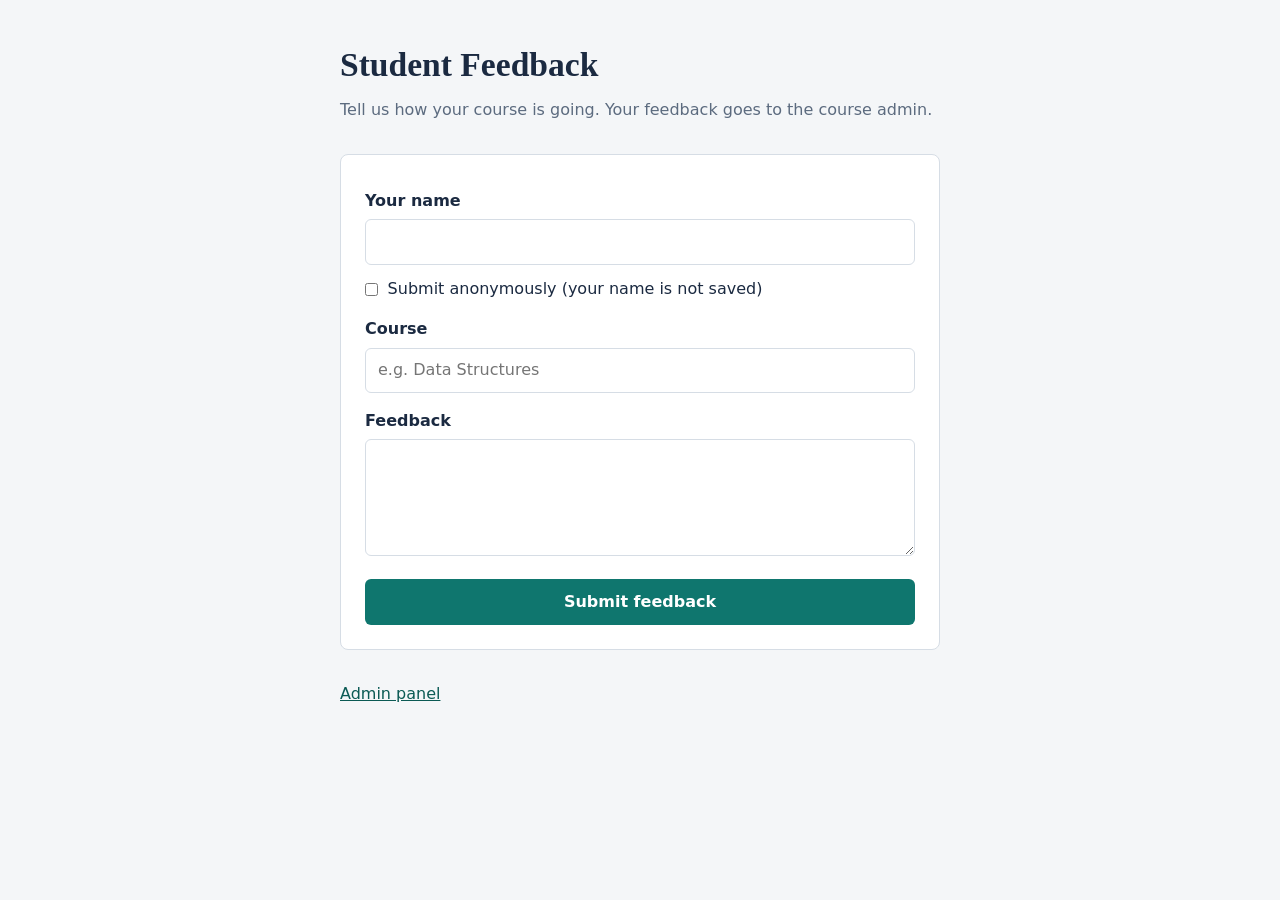
<file: index.html>
<!DOCTYPE html>
<html lang="en">
<head>
  <meta charset="UTF-8">
  <meta name="viewport" content="width=device-width, initial-scale=1">
  <title>Student Feedback</title>
  <link rel="stylesheet" href="style.css">
</head>
<body>
  <main class="page">
    <header>
      <h1>Student Feedback</h1>
      <p class="lead">Tell us how your course is going. Your feedback goes to the course admin.</p>
    </header>

    <form id="feedback-form" novalidate>
      <label for="name">Your name</label>
      <input type="text" id="name" name="name" autocomplete="name" required>

      <label class="check" for="anonymous">
        <input type="checkbox" id="anonymous" name="anonymous">
        Submit anonymously (your name is not saved)
      </label>

      <label for="course">Course</label>
      <input type="text" id="course" name="course" placeholder="e.g. Data Structures" required>

      <label for="feedback">Feedback</label>
      <textarea id="feedback" name="feedback" rows="4" required></textarea>

      <p id="form-error" class="error" role="alert" hidden></p>
      <p id="form-success" class="success" role="status" hidden></p>
      <button type="submit">Submit feedback</button>
    </form>

    <p class="footer"><a href="admin.html">Admin panel</a></p>
  </main>
  <script src="script.js"></script>
</body>
</html>
</file>
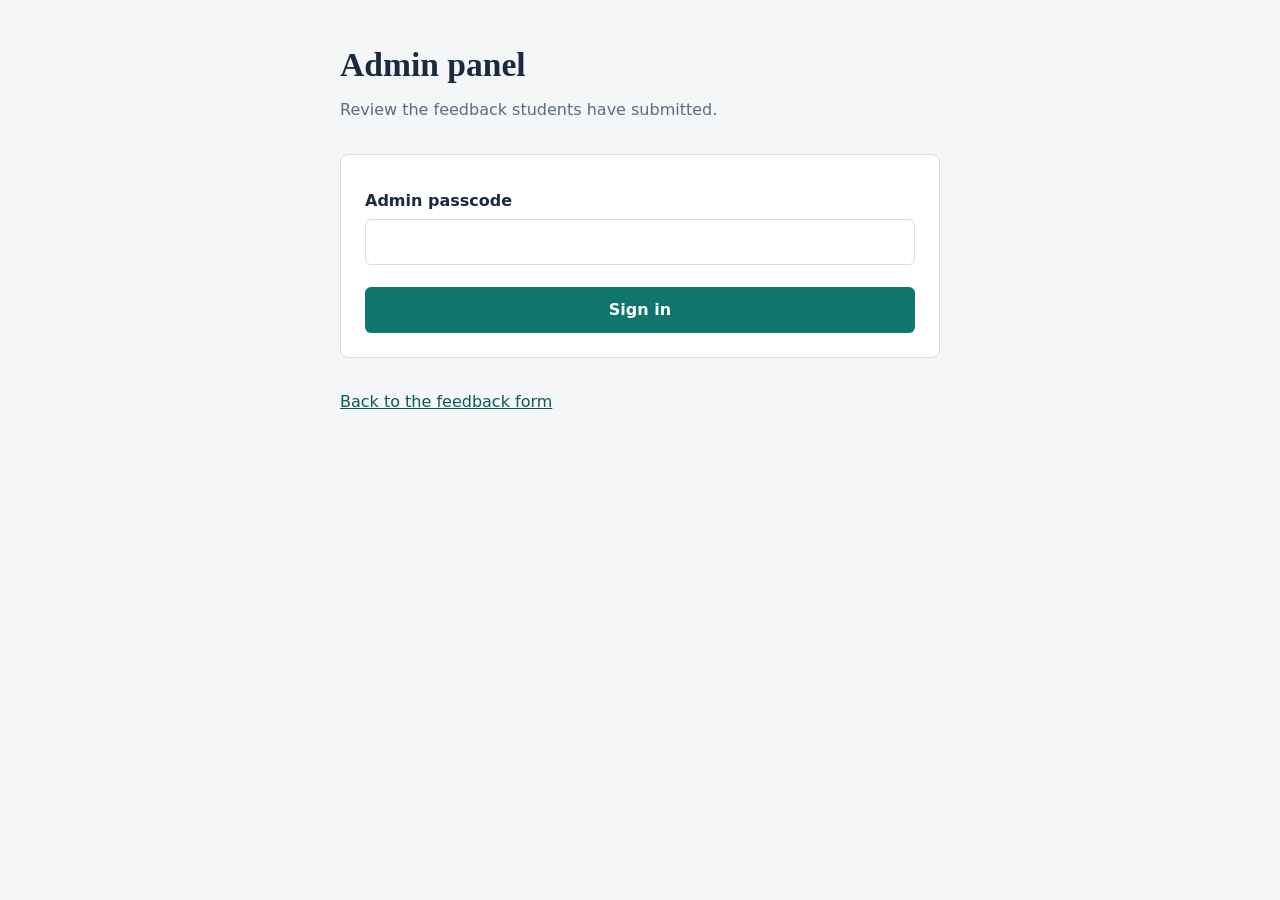
<file: admin.html>
<!DOCTYPE html>
<html lang="en">
<head>
  <meta charset="UTF-8">
  <meta name="viewport" content="width=device-width, initial-scale=1">
  <title>Admin panel - Student Feedback</title>
  <link rel="stylesheet" href="style.css">
</head>
<body>
  <main class="page">
    <header>
      <h1>Admin panel</h1>
      <p class="lead">Review the feedback students have submitted.</p>
    </header>

    <form id="login-form" novalidate>
      <label for="passcode">Admin passcode</label>
      <input type="password" id="passcode" autocomplete="current-password" required>
      <p id="login-error" class="error" role="alert" hidden></p>
      <button type="submit">Sign in</button>
    </form>

    <section id="panel" aria-labelledby="list-heading" hidden>
      <div class="list-head">
        <h2 id="list-heading">Submitted feedback <span id="count">(0)</span></h2>
        <div class="toolbar">
          <button type="button" id="export-btn" class="btn">Export CSV</button>
          <button type="button" id="logout-btn" class="btn">Sign out</button>
          <button type="button" id="clear-btn" class="link-btn">Clear all</button>
        </div>
      </div>
      <p id="empty" class="empty">No feedback yet. New submissions will appear here.</p>
      <ul id="feedback-list"></ul>
    </section>

    <p class="footer"><a href="index.html">Back to the feedback form</a></p>
  </main>
  <script src="admin.js"></script>
</body>
</html>
</file>
<file: style.css>
:root {
  --bg: #f4f6f8;
  --surface: #ffffff;
  --ink: #1b2a41;
  --muted: #5c6b7f;
  --line: #d6dde5;
  --accent: #0f766e;
  --accent-dark: #0b5a54;
  --danger: #b3261e;
}

* { box-sizing: border-box; }

[hidden] { display: none !important; }

body {
  margin: 0;
  background: var(--bg);
  color: var(--ink);
  font-family: system-ui, -apple-system, "Segoe UI", Roboto, sans-serif;
  line-height: 1.5;
}

.page { max-width: 640px; margin: 0 auto; padding: 2.5rem 1.25rem 4rem; }

h1, h2 { font-family: Georgia, "Times New Roman", serif; margin: 0; }
h1 { font-size: 2.1rem; }
h2 { font-size: 1.3rem; }
.lead { color: var(--muted); margin: 0.5rem 0 2rem; }

a { color: var(--accent-dark); }
.footer { margin-top: 2rem; }

form {
  background: var(--surface);
  border: 1px solid var(--line);
  border-radius: 8px;
  padding: 1.5rem;
  display: grid;
  gap: 0.4rem;
}

label { font-weight: 600; margin-top: 0.6rem; }

input, textarea {
  width: 100%;
  padding: 0.6rem 0.75rem;
  border: 1px solid var(--line);
  border-radius: 6px;
  font: inherit;
  color: inherit;
}

textarea { resize: vertical; }

label.check {
  display: flex;
  align-items: center;
  gap: 0.6rem;
  margin-top: 0.4rem;
  font-weight: normal;
  cursor: pointer;
}
label.check input { width: auto; margin: 0; accent-color: var(--accent); }
input:disabled { background: var(--bg); cursor: not-allowed; }

:focus-visible { outline: 3px solid var(--accent); outline-offset: 2px; }

button[type="submit"] {
  margin-top: 1rem;
  padding: 0.7rem 1rem;
  border: 0;
  border-radius: 6px;
  background: var(--accent);
  color: #fff;
  font: inherit;
  font-weight: 600;
  cursor: pointer;
}
button[type="submit"]:hover { background: var(--accent-dark); }

.error { color: var(--danger); margin: 0.5rem 0 0; }
.success {
  margin: 0.5rem 0 0;
  padding: 0.6rem 0.75rem;
  border-radius: 6px;
  background: #e6f4f1;
  color: var(--accent-dark);
}

section { margin-top: 0; }
.list-head {
  display: flex;
  flex-wrap: wrap;
  gap: 0.75rem;
  justify-content: space-between;
  align-items: baseline;
}
.toolbar { display: flex; flex-wrap: wrap; gap: 0.75rem; align-items: center; }
#count { color: var(--muted); font-weight: normal; }

.btn {
  padding: 0.35rem 0.8rem;
  border: 1px solid var(--line);
  border-radius: 6px;
  background: var(--surface);
  color: var(--ink);
  font: inherit;
  cursor: pointer;
}
.btn:hover { border-color: var(--accent); }

.link-btn {
  background: none;
  border: 0;
  color: var(--danger);
  font: inherit;
  cursor: pointer;
  text-decoration: underline;
}

.empty { color: var(--muted); }

ul { list-style: none; padding: 0; margin: 1rem 0 0; display: grid; gap: 0.9rem; }

li {
  background: var(--surface);
  border: 1px solid var(--line);
  border-left: 4px solid var(--accent);
  border-radius: 6px;
  padding: 1rem 1.1rem;
}

.entry-course { font-weight: 600; }
.entry-meta { color: var(--muted); font-size: 0.875rem; margin: 0.15rem 0 0.6rem; }
.entry-text { margin: 0; white-space: pre-wrap; overflow-wrap: anywhere; }
.delete-btn { margin-top: 0.6rem; padding: 0; font-size: 0.875rem; }
</file>
